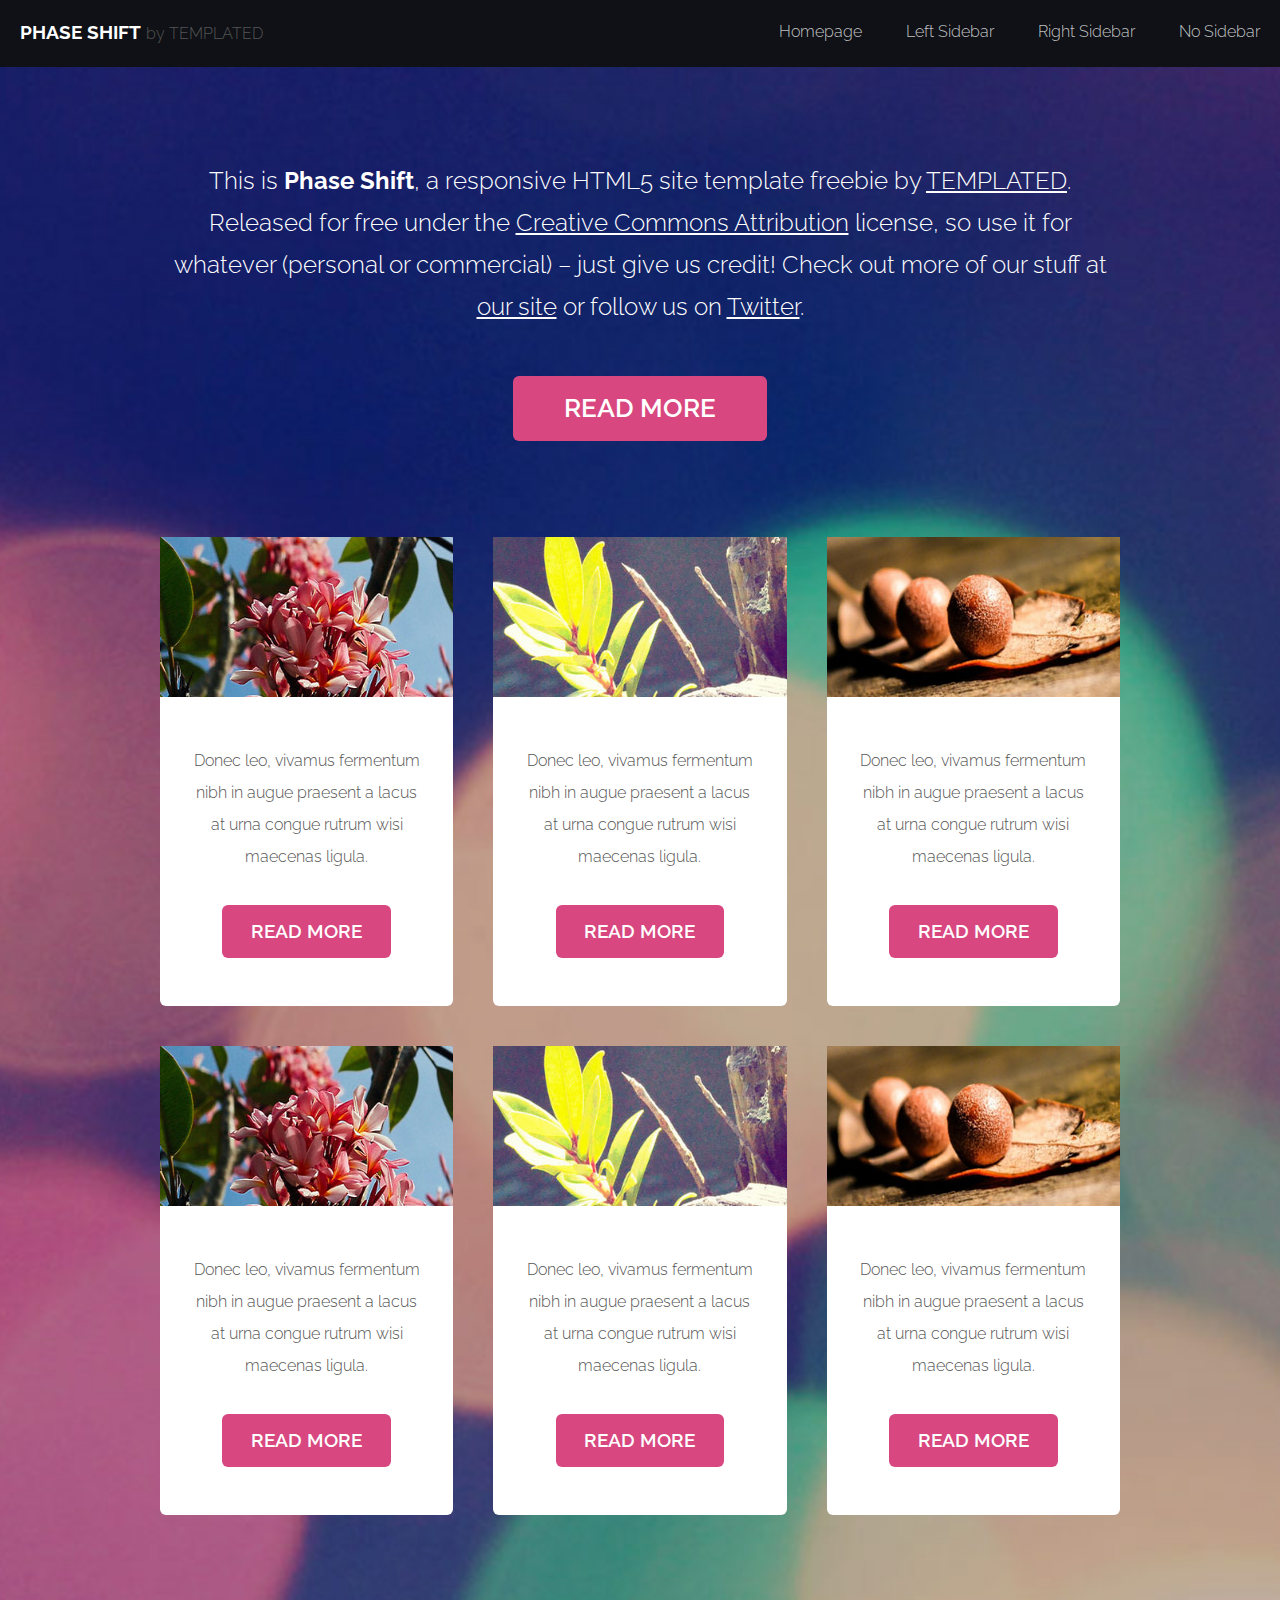
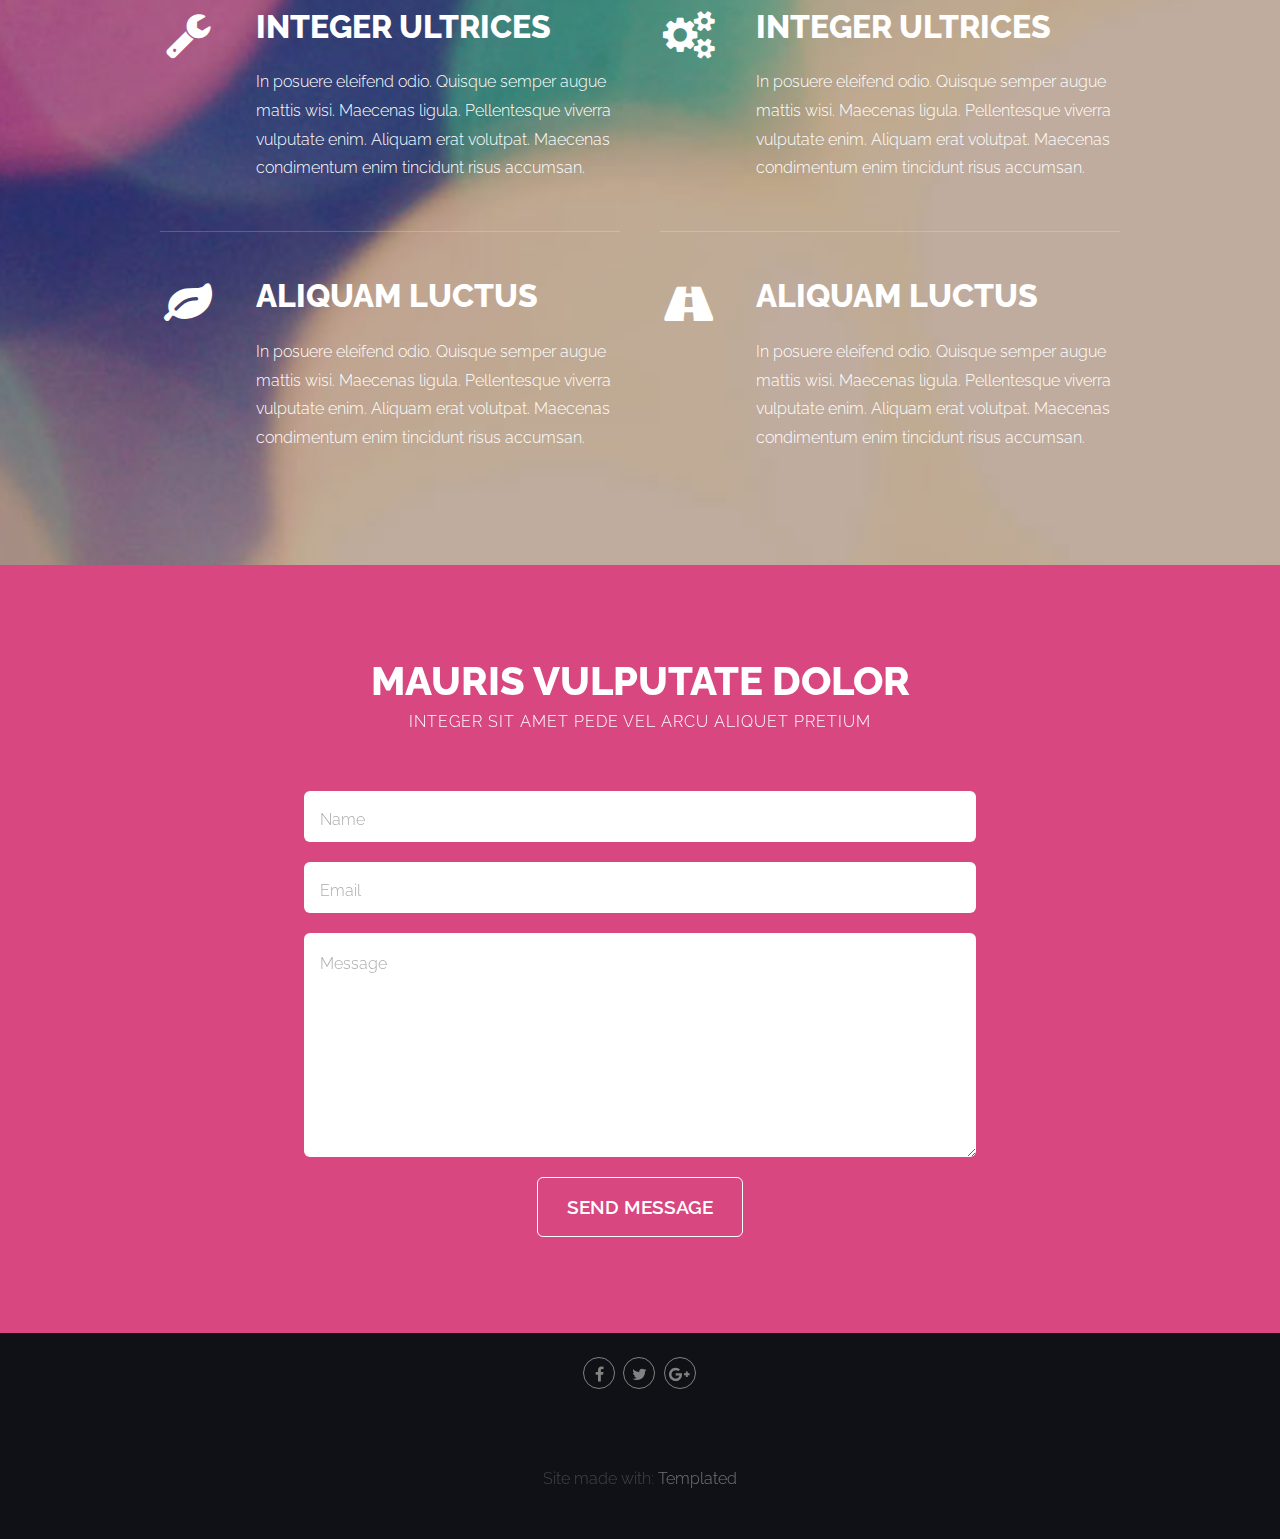
<file: phaseshift/index.html>
<!DOCTYPE HTML>
<!--
	Phase Shift by TEMPLATED
	templated.co @templatedco
	Released for free under the Creative Commons Attribution 3.0 license (templated.co/license)
--><html><head><title>Phase Shift by TEMPLATED</title><meta http-equiv="content-type" content="text/html; charset=utf-8"><meta name="description" content=""><meta name="keywords" content=""><meta name="robots" content="index, follow, max-image-preview:large, max-snippet:-1, max-video-preview:-1"><!--[if lte IE 8]><script src="css/ie/html5shiv.js"></script><![endif]--><script src="js/jquery.min.js"></script><script src="js/jquery.dropotron.min.js"></script><script src="js/skel.min.js"></script><script src="js/skel-layers.min.js"></script><script src="js/init.js"></script><noscript>
			<link rel="stylesheet" href="css/skel.css"><link rel="stylesheet" href="css/style.css"><link rel="stylesheet" href="css/style-wide.css"></noscript><!--[if lte IE 8]><link rel="stylesheet" href="css/ie/v8.css" /><![endif]--></head><body>

		<!-- Wrapper -->
			<div class="wrapper style1">

				<!-- Header -->
					<div id="header" class="skel-panels-fixed">
						<div id="logo">
							<h1><a href="index.html">Phase Shift</a></h1>
							<span class="tag">by TEMPLATED</span>
						</div>
						<nav id="nav"><ul><li class="active"><a href="index.html">Homepage</a></li>
								<li><a href="left-sidebar.html">Left Sidebar</a></li>
								<li><a href="right-sidebar.html">Right Sidebar</a></li>
								<li><a href="no-sidebar.html">No Sidebar</a></li>
							</ul></nav></div>

				<!-- Banner -->
					<div id="banner" class="container">
						<section><p>This is <strong>Phase Shift</strong>, a responsive HTML5 site template freebie by <a href="http://templated.co">TEMPLATED</a>. Released for free under the <a href="http://templated.co/license">Creative Commons Attribution</a> license, so use it for whatever (personal or commercial) – just give us credit! Check out more of our stuff at <a href="http://templated.co">our site</a> or follow us on <a href="http://twitter.com/templatedco">Twitter</a>.</p>
							<a href="#" class="button medium">Read More</a>
						</section></div>

				<!-- Extra -->
					<div id="extra">
						<div class="container">
							<div class="row no-collapse-1">
								<section class="4u"><a href="#" class="image featured"><img src="images/pic01.jpg" alt="" width="368" height="160"></a>
									<div class="box">
										<p>Donec leo, vivamus fermentum nibh in augue praesent a lacus at urna congue rutrum  wisi maecenas ligula.</p>
										<a href="#" class="button">Read More</a> </div>
								</section><section class="4u"><a href="#" class="image featured"><img src="images/pic02.jpg" alt="" width="368" height="160"></a>
									<div class="box">
										<p>Donec leo, vivamus fermentum nibh in augue praesent a lacus at urna congue rutrum  wisi maecenas ligula.</p>
										<a href="#" class="button">Read More</a> </div>
								</section><section class="4u"><a href="#" class="image featured"><img src="images/pic03.jpg" alt="" width="368" height="160"></a>
									<div class="box">
										<p>Donec leo, vivamus fermentum nibh in augue praesent a lacus at urna congue rutrum  wisi maecenas ligula.</p>
										<a href="#" class="button">Read More</a> </div>
								</section></div>
							<div class="row no-collapse-1">
								<section class="4u"><a href="#" class="image featured"><img src="images/pic01.jpg" alt="" width="368" height="160"></a>
									<div class="box">
										<p>Donec leo, vivamus fermentum nibh in augue praesent a lacus at urna congue rutrum  wisi maecenas ligula.</p>
										<a href="#" class="button">Read More</a> </div>
								</section><section class="4u"><a href="#" class="image featured"><img src="images/pic02.jpg" alt="" width="368" height="160"></a>
									<div class="box">
										<p>Donec leo, vivamus fermentum nibh in augue praesent a lacus at urna congue rutrum  wisi maecenas ligula.</p>
										<a href="#" class="button">Read More</a> </div>
								</section><section class="4u"><a href="#" class="image featured"><img src="images/pic03.jpg" alt="" width="368" height="160"></a>
									<div class="box">
										<p>Donec leo, vivamus fermentum nibh in augue praesent a lacus at urna congue rutrum  wisi maecenas ligula.</p>
										<a href="#" class="button">Read More</a> </div>
								</section></div>
						</div>
					</div>

				<!-- Main -->
					<div id="main">
						<div class="container">
							<div class="row"> 
								
								<!-- Content -->
								<div class="6u">
									<section><ul class="style"><li class="fa fa-wrench">
												<h3>Integer ultrices</h3>
												<span>In posuere eleifend odio. Quisque semper augue mattis wisi. Maecenas ligula. Pellentesque viverra vulputate enim. Aliquam erat volutpat. Maecenas condimentum enim tincidunt risus accumsan.</span> </li>
											<li class="fa fa-leaf">
												<h3>Aliquam luctus</h3>
												<span>In posuere eleifend odio. Quisque semper augue mattis wisi. Maecenas ligula. Pellentesque viverra vulputate enim. Aliquam erat volutpat. Maecenas condimentum enim tincidunt risus accumsan.</span> </li>
										</ul></section></div>
								<div class="6u">
									<section><ul class="style"><li class="fa fa-cogs">
												<h3>Integer ultrices</h3>
												<span>In posuere eleifend odio. Quisque semper augue mattis wisi. Maecenas ligula. Pellentesque viverra vulputate enim. Aliquam erat volutpat. Maecenas condimentum enim tincidunt risus accumsan.</span> </li>
											<li class="fa fa-road">
												<h3>Aliquam luctus</h3>
												<span>In posuere eleifend odio. Quisque semper augue mattis wisi. Maecenas ligula. Pellentesque viverra vulputate enim. Aliquam erat volutpat. Maecenas condimentum enim tincidunt risus accumsan.</span> </li>
										</ul></section></div>
							</div>
						</div>
					</div>

	</div>

	<!-- Footer -->
		<div id="footer" class="wrapper style2">
			<div class="container">
				<section><header class="major"><h2>Mauris vulputate dolor</h2>
						<span class="byline">Integer sit amet pede vel arcu aliquet pretium</span>
					</header><form method="post" action="#">
						<div class="row half">
							<div class="12u">
								<input class="text" type="text" name="name" id="name" placeholder="Name"></div>
						</div>
						<div class="row half">
							<div class="12u">
								<input class="text" type="text" name="email" id="email" placeholder="Email"></div>
						</div>
						<div class="row half">
							<div class="12u">
								<textarea name="message" id="message" placeholder="Message"></textarea></div>
						</div>
						<div class="row half">
							<div class="12u">
								<ul class="actions"><li>
										<input type="submit" value="Send Message" class="button alt"></li>
								</ul></div>
						</div>
					</form>
				</section></div>
		</div>

	<!-- Copyright -->
		<div id="copyright">
			<div class="container">
				<br><ul class="icons"><li><a href="#" class="fa fa-facebook"><span>Facebook</span></a></li>
						<li><a href="#" class="fa fa-twitter"><span>Twitter</span></a></li>
						<li><a href="#" class="fa fa-google-plus"><span>Google+</span></a></li>
					</ul></div>
		</div>
		<div class="copyright">
			Site made with: <a href="https://templated.co/">Templated</a>
		</div>

	</body></html>
</file>
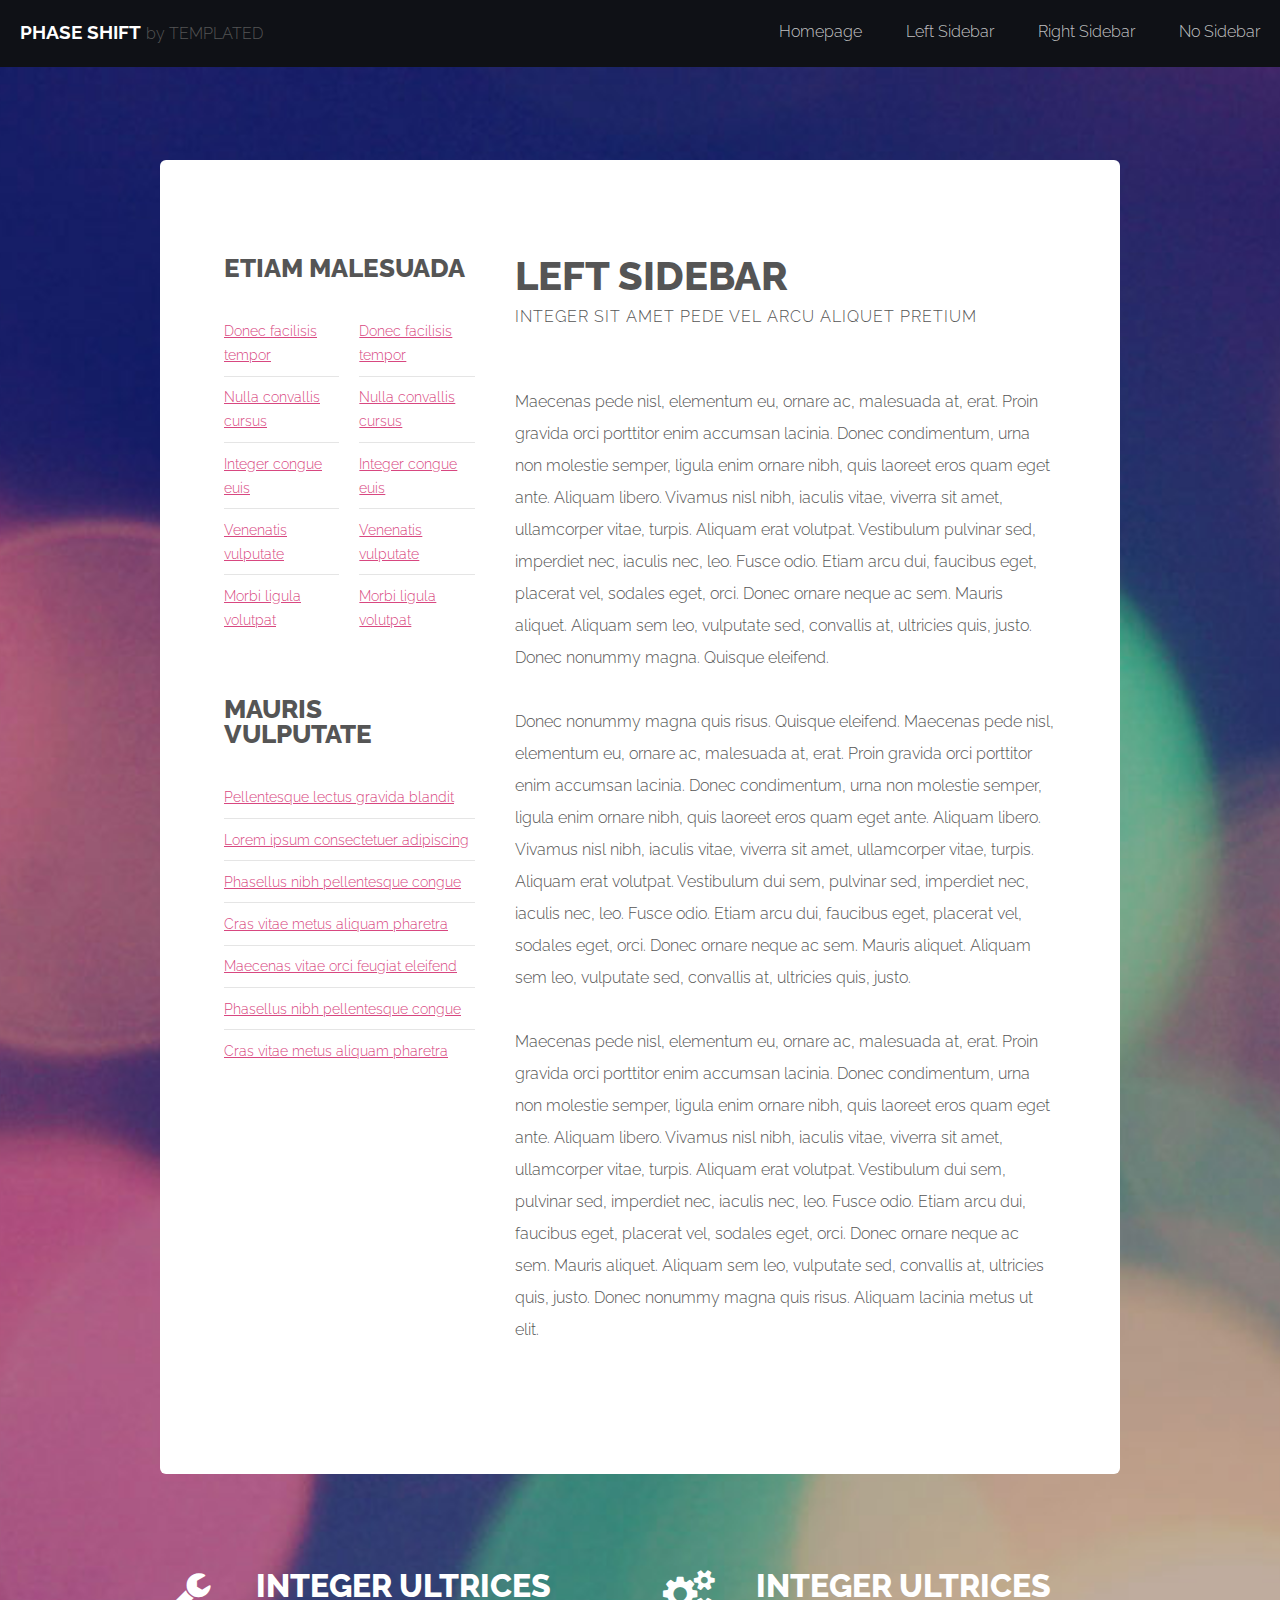
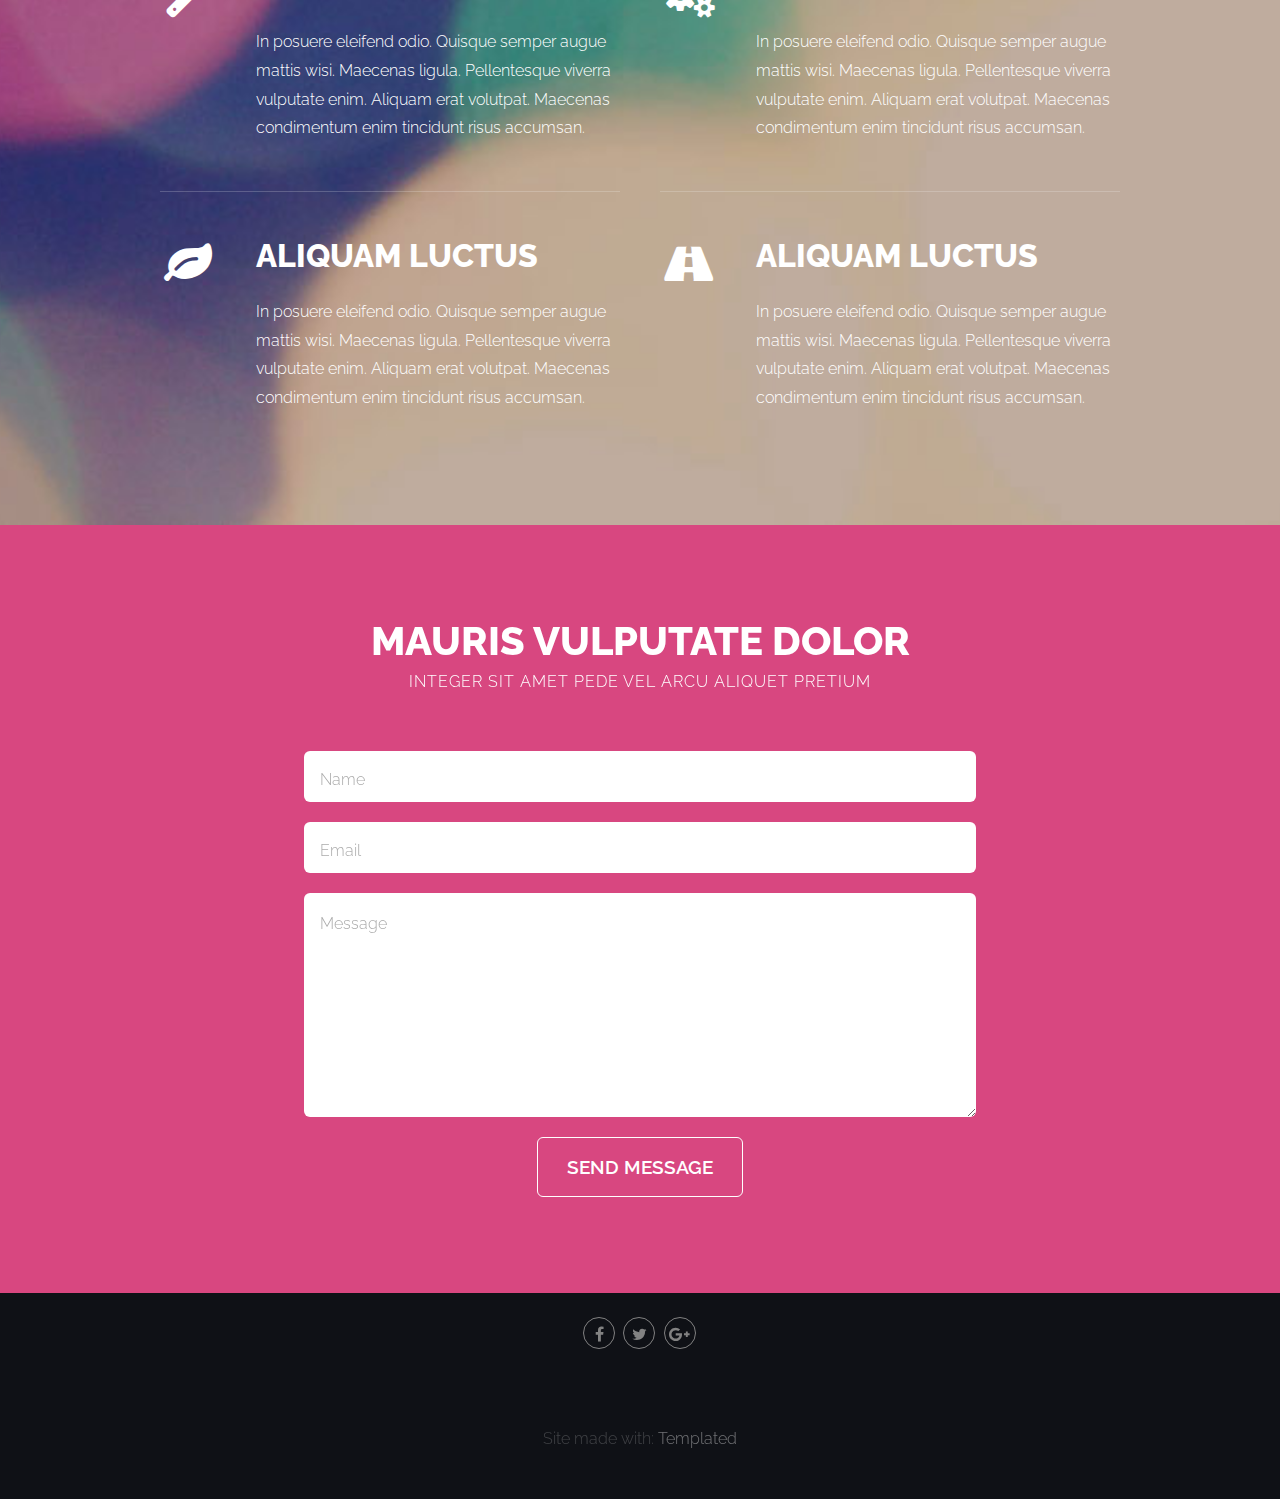
<file: phaseshift/left-sidebar.html>
<!DOCTYPE HTML>
<!--
	Phase Shift by TEMPLATED
	templated.co @templatedco
	Released for free under the Creative Commons Attribution 3.0 license (templated.co/license)
--><html><head><title>Left Sidebar - Phase Shift by TEMPLATED</title><meta http-equiv="content-type" content="text/html; charset=utf-8"><meta name="description" content=""><meta name="keywords" content=""><meta name="robots" content="index, follow, max-image-preview:large, max-snippet:-1, max-video-preview:-1"><!--[if lte IE 8]><script src="css/ie/html5shiv.js"></script><![endif]--><script src="js/jquery.min.js"></script><script src="js/jquery.dropotron.min.js"></script><script src="js/skel.min.js"></script><script src="js/skel-layers.min.js"></script><script src="js/init.js"></script><noscript>
			<link rel="stylesheet" href="css/skel.css"><link rel="stylesheet" href="css/style.css"><link rel="stylesheet" href="css/style-wide.css"></noscript><!--[if lte IE 8]><link rel="stylesheet" href="css/ie/v8.css" /><![endif]--></head><body>

		<!-- Wrapper -->
			<div class="wrapper style1">

				<!-- Header -->
					<div id="header" class="skel-panels-fixed">
						<div id="logo">
							<h1><a href="index.html">Phase Shift</a></h1>
							<span class="tag">by TEMPLATED</span>
						</div>
						<nav id="nav"><ul><li class="active"><a href="index.html">Homepage</a></li>
								<li><a href="left-sidebar.html">Left Sidebar</a></li>
								<li><a href="right-sidebar.html">Right Sidebar</a></li>
								<li><a href="no-sidebar.html">No Sidebar</a></li>
							</ul></nav></div>
				<!-- Header -->

				<!-- Page -->
					<div id="page" class="container">
						<div class="row">
		
							<!-- Sidebar -->
							<div id="sidebar" class="4u">
								<section><header class="major"><h2>Etiam malesuada</h2>
									</header><div class="row half">
										<section class="6u"><ul class="default"><li><a href="#">Donec facilisis tempor</a></li>
												<li><a href="#">Nulla convallis cursus</a></li>
												<li><a href="#">Integer congue euis</a></li>
												<li><a href="#">Venenatis vulputate</a></li>
												<li><a href="#">Morbi ligula volutpat</a></li>
											</ul></section><section class="6u"><ul class="default small"><li><a href="#">Donec facilisis tempor</a></li>
												<li><a href="#">Nulla convallis cursus</a></li>
												<li><a href="#">Integer congue euis</a></li>
												<li><a href="#">Venenatis vulputate</a></li>
												<li><a href="#">Morbi ligula volutpat</a></li>
											</ul></section></div>
								</section><section><header class="major"><h2>Mauris vulputate</h2>
									</header><ul class="default"><li><a href="#">Pellentesque lectus gravida blandit</a></li>
										<li><a href="#">Lorem ipsum consectetuer adipiscing</a></li>
										<li><a href="#">Phasellus nibh pellentesque congue</a></li>
										<li><a href="#">Cras vitae metus aliquam pharetra</a></li>
										<li><a href="#">Maecenas vitae orci feugiat eleifend</a></li>
										<li><a href="#">Phasellus nibh pellentesque congue</a></li>
										<li><a href="#">Cras vitae metus aliquam pharetra</a></li>
									</ul></section></div>
							
							<!-- Content -->
							<div id="content" class="8u skel-cell-important">
								<section><header class="major"><h2>Left Sidebar</h2>
										<span class="byline">Integer sit amet pede vel arcu aliquet pretium</span>
									</header><p>Maecenas pede nisl, elementum eu, ornare ac, malesuada at, erat. Proin gravida orci porttitor enim accumsan lacinia. Donec condimentum, urna non molestie semper, ligula enim ornare nibh, quis laoreet eros quam eget ante. Aliquam libero. Vivamus nisl nibh, iaculis vitae, viverra sit amet, ullamcorper vitae, turpis. Aliquam erat volutpat. Vestibulum pulvinar sed, imperdiet nec, iaculis nec, leo. Fusce odio. Etiam arcu dui, faucibus eget, placerat vel, sodales eget, orci. Donec ornare neque ac sem. Mauris aliquet. Aliquam sem leo, vulputate sed, convallis at, ultricies quis, justo. Donec nonummy magna. Quisque eleifend.</p>
									<p>Donec nonummy magna quis risus. Quisque eleifend. Maecenas pede nisl, elementum eu, ornare ac, malesuada at, erat. Proin gravida orci porttitor enim accumsan lacinia. Donec condimentum, urna non molestie semper, ligula enim ornare nibh, quis laoreet eros quam eget ante. Aliquam libero. Vivamus nisl nibh, iaculis vitae, viverra sit amet, ullamcorper vitae, turpis. Aliquam erat volutpat. Vestibulum dui sem, pulvinar sed, imperdiet nec, iaculis nec, leo. Fusce odio. Etiam arcu dui, faucibus eget, placerat vel, sodales eget, orci. Donec ornare neque ac sem. Mauris aliquet. Aliquam sem leo, vulputate sed, convallis at, ultricies quis, justo.</p>
									<p>Maecenas pede nisl, elementum eu, ornare ac, malesuada at, erat. Proin gravida orci porttitor enim accumsan lacinia. Donec condimentum, urna non molestie semper, ligula enim ornare nibh, quis laoreet eros quam eget ante. Aliquam libero. Vivamus nisl nibh, iaculis vitae, viverra sit amet, ullamcorper vitae, turpis. Aliquam erat volutpat. Vestibulum dui sem, pulvinar sed, imperdiet nec, iaculis nec, leo. Fusce odio. Etiam arcu dui, faucibus eget, placerat vel, sodales eget, orci. Donec ornare neque ac sem. Mauris aliquet. Aliquam sem leo, vulputate sed, convallis at, ultricies quis, justo. Donec nonummy magna quis risus. Aliquam lacinia metus ut elit.</p>
								</section></div>
		
						</div>
					</div>
				<!-- /Page -->

				<!-- Main -->
					<div id="main">
						<div class="container">
							<div class="row"> 
								
								<!-- Content -->
								<div class="6u">
									<section><ul class="style"><li class="fa fa-wrench">
												<h3>Integer ultrices</h3>
												<span>In posuere eleifend odio. Quisque semper augue mattis wisi. Maecenas ligula. Pellentesque viverra vulputate enim. Aliquam erat volutpat. Maecenas condimentum enim tincidunt risus accumsan.</span> </li>
											<li class="fa fa-leaf">
												<h3>Aliquam luctus</h3>
												<span>In posuere eleifend odio. Quisque semper augue mattis wisi. Maecenas ligula. Pellentesque viverra vulputate enim. Aliquam erat volutpat. Maecenas condimentum enim tincidunt risus accumsan.</span> </li>
										</ul></section></div>
								<div class="6u">
									<section><ul class="style"><li class="fa fa-cogs">
												<h3>Integer ultrices</h3>
												<span>In posuere eleifend odio. Quisque semper augue mattis wisi. Maecenas ligula. Pellentesque viverra vulputate enim. Aliquam erat volutpat. Maecenas condimentum enim tincidunt risus accumsan.</span> </li>
											<li class="fa fa-road">
												<h3>Aliquam luctus</h3>
												<span>In posuere eleifend odio. Quisque semper augue mattis wisi. Maecenas ligula. Pellentesque viverra vulputate enim. Aliquam erat volutpat. Maecenas condimentum enim tincidunt risus accumsan.</span> </li>
										</ul></section></div>
							</div>
						</div>
					</div>
				<!-- /Main --> 

	</div>

	<!-- Footer -->
		<div id="footer" class="wrapper style2">
			<div class="container">
				<section><header class="major"><h2>Mauris vulputate dolor</h2>
						<span class="byline">Integer sit amet pede vel arcu aliquet pretium</span>
					</header><form method="post" action="#">
						<div class="row half">
							<div class="12u">
								<input class="text" type="text" name="name" id="name" placeholder="Name"></div>
						</div>
						<div class="row half">
							<div class="12u">
								<input class="text" type="text" name="email" id="email" placeholder="Email"></div>
						</div>
						<div class="row half">
							<div class="12u">
								<textarea name="message" id="message" placeholder="Message"></textarea></div>
						</div>
						<div class="row half">
							<div class="12u">
								<ul class="actions"><li>
										<input type="submit" value="Send Message" class="button alt"></li>
								</ul></div>
						</div>
					</form>
				</section></div>
		</div>
	<!-- /Footer -->

	<!-- Copyright -->
		<div id="copyright">
			<div class="container">
				<br><ul class="icons"><li><a href="#" class="fa fa-facebook"><span>Facebook</span></a></li>
					<li><a href="#" class="fa fa-twitter"><span>Twitter</span></a></li>
					<li><a href="#" class="fa fa-google-plus"><span>Google+</span></a></li>
				</ul></div>
		</div>
		<div class="copyright">
			Site made with: <a href="https://templated.co/">Templated</a>
		</div>

	</body></html>
</file>
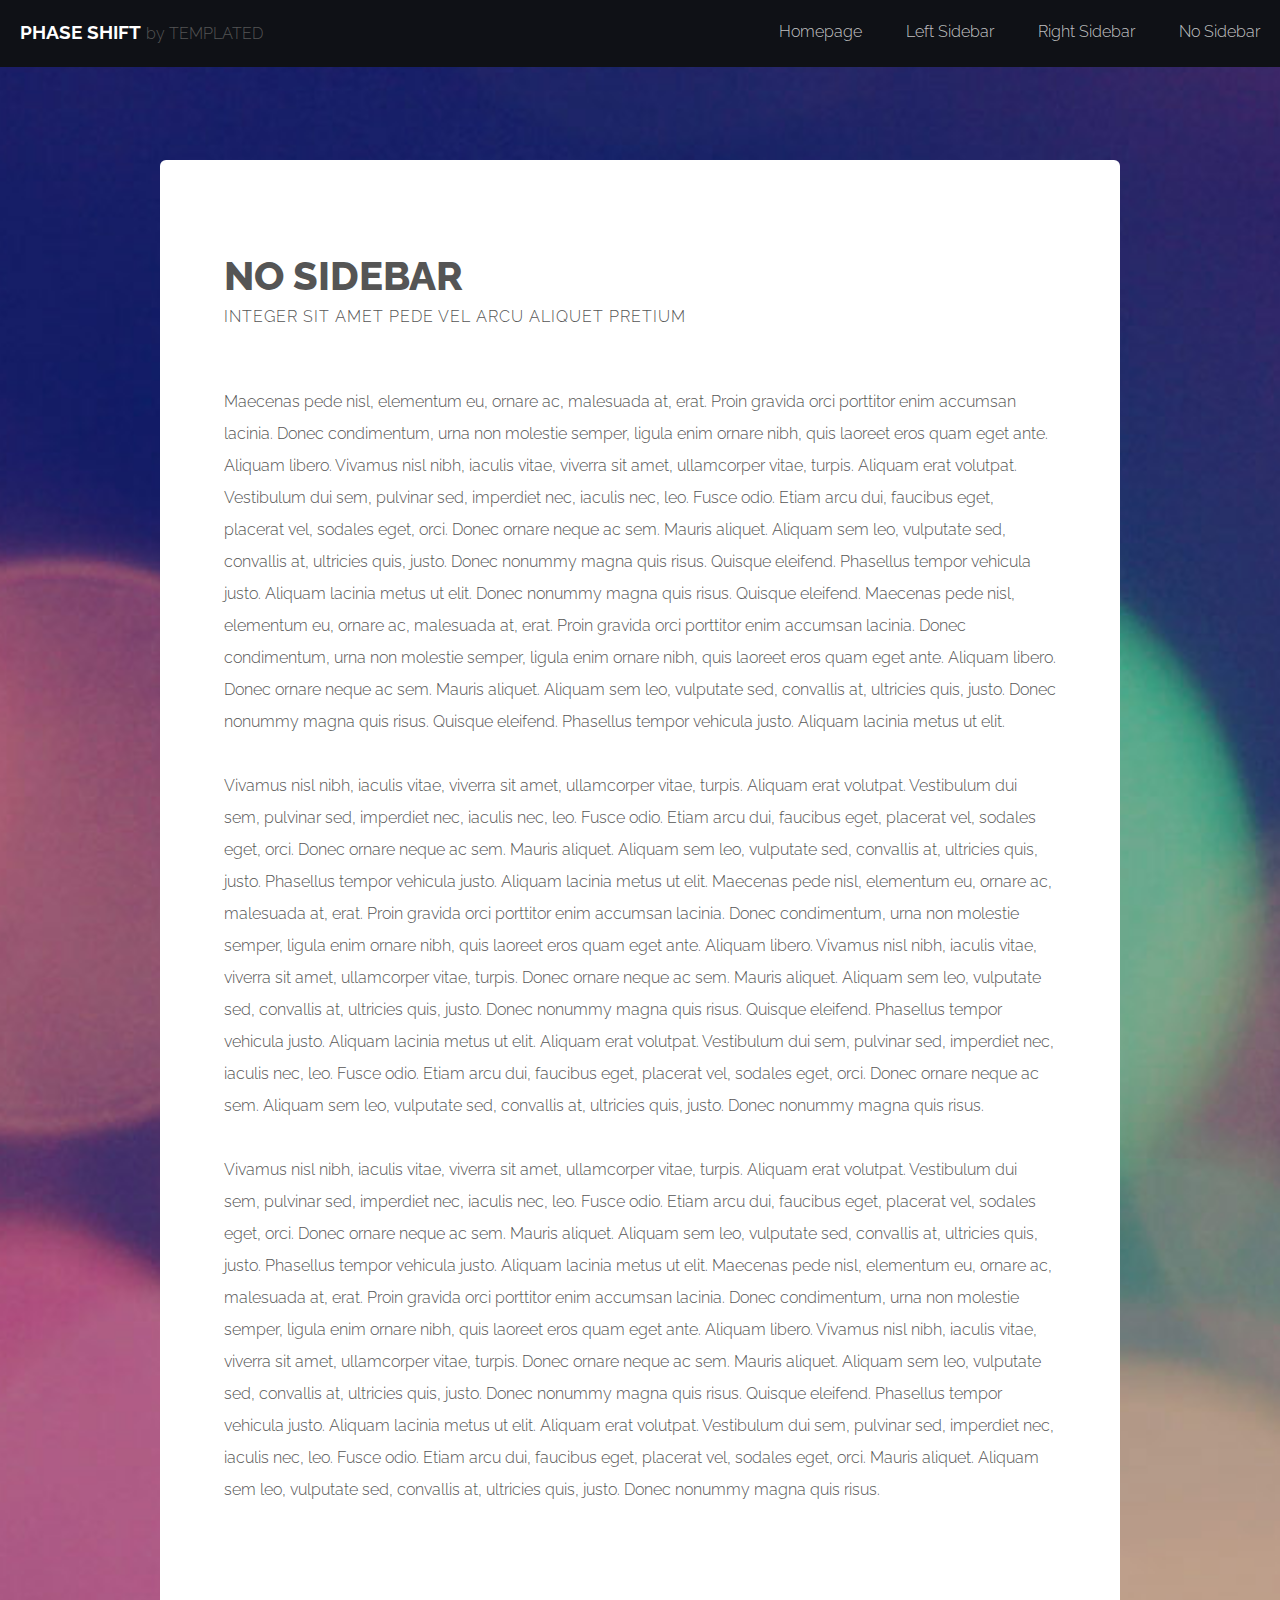
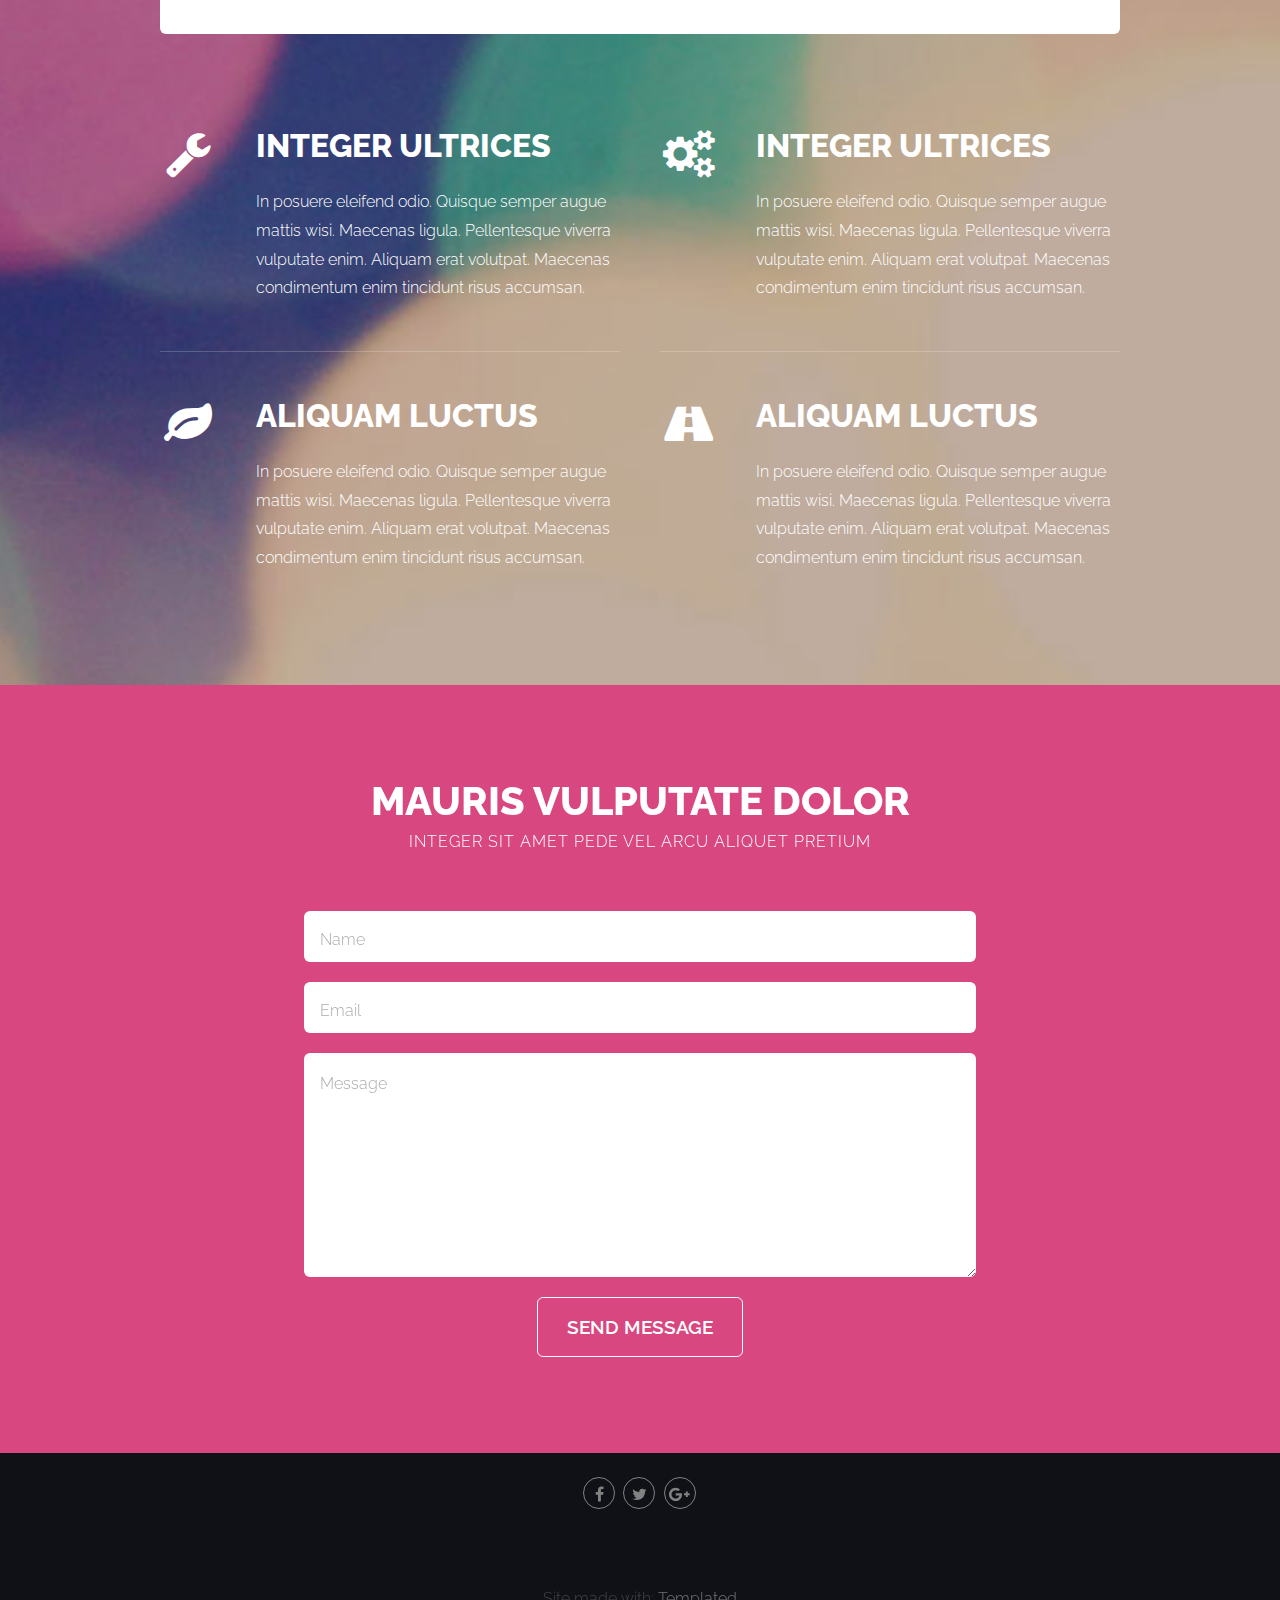
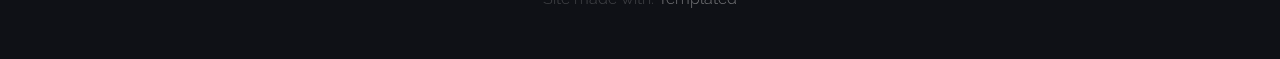
<file: phaseshift/no-sidebar.html>
<!DOCTYPE HTML>
<!--
	Phase Shift by TEMPLATED
	templated.co @templatedco
	Released for free under the Creative Commons Attribution 3.0 license (templated.co/license)
--><html><head><title>No Sidebar - Phase Shift by TEMPLATED</title><meta http-equiv="content-type" content="text/html; charset=utf-8"><meta name="description" content=""><meta name="keywords" content=""><meta name="robots" content="index, follow, max-image-preview:large, max-snippet:-1, max-video-preview:-1"><!--[if lte IE 8]><script src="css/ie/html5shiv.js"></script><![endif]--><script src="js/jquery.min.js"></script><script src="js/jquery.dropotron.min.js"></script><script src="js/skel.min.js"></script><script src="js/skel-layers.min.js"></script><script src="js/init.js"></script><noscript>
			<link rel="stylesheet" href="css/skel.css"><link rel="stylesheet" href="css/style.css"><link rel="stylesheet" href="css/style-wide.css"></noscript><!--[if lte IE 8]><link rel="stylesheet" href="css/ie/v8.css" /><![endif]--></head><body>

		<!-- Wrapper -->
			<div class="wrapper style1">

				<!-- Header -->
					<div id="header" class="skel-panels-fixed">
						<div id="logo">
							<h1><a href="index.html">Phase Shift</a></h1>
							<span class="tag">by TEMPLATED</span>
						</div>
						<nav id="nav"><ul><li class="active"><a href="index.html">Homepage</a></li>
								<li><a href="left-sidebar.html">Left Sidebar</a></li>
								<li><a href="right-sidebar.html">Right Sidebar</a></li>
								<li><a href="no-sidebar.html">No Sidebar</a></li>
							</ul></nav></div>
				<!-- Header -->

				<!-- Page -->
					<div id="page" class="container">
						<section><header class="major"><h2>No Sidebar</h2>
								<span class="byline">Integer sit amet pede vel arcu aliquet pretium</span>
							</header><p>Maecenas pede nisl, elementum eu, ornare ac, malesuada at, erat. Proin gravida orci porttitor enim accumsan lacinia. Donec condimentum, urna non molestie semper, ligula enim ornare nibh, quis laoreet eros quam eget ante. Aliquam libero. Vivamus nisl nibh, iaculis vitae, viverra sit amet, ullamcorper vitae, turpis. Aliquam erat volutpat. Vestibulum dui sem, pulvinar sed, imperdiet nec, iaculis nec, leo. Fusce odio. Etiam arcu dui, faucibus eget, placerat vel, sodales eget, orci. Donec ornare neque ac sem. Mauris aliquet. Aliquam sem leo, vulputate sed, convallis at, ultricies quis, justo. Donec nonummy magna quis risus. Quisque eleifend. Phasellus tempor vehicula justo. Aliquam lacinia metus ut elit. Donec nonummy magna quis risus. Quisque eleifend. Maecenas pede nisl, elementum eu, ornare ac, malesuada at, erat. Proin gravida orci porttitor enim accumsan lacinia. Donec condimentum, urna non molestie semper, ligula enim ornare nibh, quis laoreet eros quam eget ante. Aliquam libero. Donec ornare neque ac sem. Mauris aliquet. Aliquam sem leo, vulputate sed, convallis at, ultricies quis, justo. Donec nonummy magna quis risus. Quisque eleifend. Phasellus tempor vehicula justo. Aliquam lacinia metus ut elit.</p>
							<p>Vivamus nisl nibh, iaculis vitae, viverra sit amet, ullamcorper vitae, turpis. Aliquam erat volutpat. Vestibulum dui sem, pulvinar sed, imperdiet nec, iaculis nec, leo. Fusce odio. Etiam arcu dui, faucibus eget, placerat vel, sodales eget, orci. Donec ornare neque ac sem. Mauris aliquet. Aliquam sem leo, vulputate sed, convallis at, ultricies quis, justo. Phasellus tempor vehicula justo. Aliquam lacinia metus ut elit. Maecenas pede nisl, elementum eu, ornare ac, malesuada at, erat. Proin gravida orci porttitor enim accumsan lacinia. Donec condimentum, urna non molestie semper, ligula enim ornare nibh, quis laoreet eros quam eget ante. Aliquam libero. Vivamus nisl nibh, iaculis vitae, viverra sit amet, ullamcorper vitae, turpis. Donec ornare neque ac sem. Mauris aliquet. Aliquam sem leo, vulputate sed, convallis at, ultricies quis, justo. Donec nonummy magna quis risus. Quisque eleifend. Phasellus tempor vehicula justo. Aliquam lacinia metus ut elit. Aliquam erat volutpat. Vestibulum dui sem, pulvinar sed, imperdiet nec, iaculis nec, leo. Fusce odio. Etiam arcu dui, faucibus eget, placerat vel, sodales eget, orci. Donec ornare neque ac sem. Aliquam sem leo, vulputate sed, convallis at, ultricies quis, justo. Donec nonummy magna quis risus.</p>
							<p>Vivamus nisl nibh, iaculis vitae, viverra sit amet, ullamcorper vitae, turpis. Aliquam erat volutpat. Vestibulum dui sem, pulvinar sed, imperdiet nec, iaculis nec, leo. Fusce odio. Etiam arcu dui, faucibus eget, placerat vel, sodales eget, orci. Donec ornare neque ac sem. Mauris aliquet. Aliquam sem leo, vulputate sed, convallis at, ultricies quis, justo. Phasellus tempor vehicula justo. Aliquam lacinia metus ut elit. Maecenas pede nisl, elementum eu, ornare ac, malesuada at, erat. Proin gravida orci porttitor enim accumsan lacinia. Donec condimentum, urna non molestie semper, ligula enim ornare nibh, quis laoreet eros quam eget ante. Aliquam libero. Vivamus nisl nibh, iaculis vitae, viverra sit amet, ullamcorper vitae, turpis. Donec ornare neque ac sem. Mauris aliquet. Aliquam sem leo, vulputate sed, convallis at, ultricies quis, justo. Donec nonummy magna quis risus. Quisque eleifend. Phasellus tempor vehicula justo. Aliquam lacinia metus ut elit. Aliquam erat volutpat. Vestibulum dui sem, pulvinar sed, imperdiet nec, iaculis nec, leo. Fusce odio. Etiam arcu dui, faucibus eget, placerat vel, sodales eget, orci. Mauris aliquet. Aliquam sem leo, vulputate sed, convallis at, ultricies quis, justo. Donec nonummy magna quis risus.</p>
						</section></div>
				<!-- /Page -->

				<!-- Main -->
					<div id="main">
						<div class="container">
							<div class="row"> 
								
								<!-- Content -->
								<div class="6u">
									<section><ul class="style"><li class="fa fa-wrench">
												<h3>Integer ultrices</h3>
												<span>In posuere eleifend odio. Quisque semper augue mattis wisi. Maecenas ligula. Pellentesque viverra vulputate enim. Aliquam erat volutpat. Maecenas condimentum enim tincidunt risus accumsan.</span> </li>
											<li class="fa fa-leaf">
												<h3>Aliquam luctus</h3>
												<span>In posuere eleifend odio. Quisque semper augue mattis wisi. Maecenas ligula. Pellentesque viverra vulputate enim. Aliquam erat volutpat. Maecenas condimentum enim tincidunt risus accumsan.</span> </li>
										</ul></section></div>
								<div class="6u">
									<section><ul class="style"><li class="fa fa-cogs">
												<h3>Integer ultrices</h3>
												<span>In posuere eleifend odio. Quisque semper augue mattis wisi. Maecenas ligula. Pellentesque viverra vulputate enim. Aliquam erat volutpat. Maecenas condimentum enim tincidunt risus accumsan.</span> </li>
											<li class="fa fa-road">
												<h3>Aliquam luctus</h3>
												<span>In posuere eleifend odio. Quisque semper augue mattis wisi. Maecenas ligula. Pellentesque viverra vulputate enim. Aliquam erat volutpat. Maecenas condimentum enim tincidunt risus accumsan.</span> </li>
										</ul></section></div>
							</div>
						</div>
					</div>
				<!-- /Main --> 

	</div>

	<!-- Footer -->
		<div id="footer" class="wrapper style2">
			<div class="container">
				<section><header class="major"><h2>Mauris vulputate dolor</h2>
						<span class="byline">Integer sit amet pede vel arcu aliquet pretium</span>
					</header><form method="post" action="#">
						<div class="row half">
							<div class="12u">
								<input class="text" type="text" name="name" id="name" placeholder="Name"></div>
						</div>
						<div class="row half">
							<div class="12u">
								<input class="text" type="text" name="email" id="email" placeholder="Email"></div>
						</div>
						<div class="row half">
							<div class="12u">
								<textarea name="message" id="message" placeholder="Message"></textarea></div>
						</div>
						<div class="row half">
							<div class="12u">
								<ul class="actions"><li>
										<input type="submit" value="Send Message" class="button alt"></li>
								</ul></div>
						</div>
					</form>
				</section></div>
		</div>
	<!-- /Footer -->

	<!-- Copyright -->
		<div id="copyright">
			<div class="container">
				<br><ul class="icons"><li><a href="#" class="fa fa-facebook"><span>Facebook</span></a></li>
					<li><a href="#" class="fa fa-twitter"><span>Twitter</span></a></li>
					<li><a href="#" class="fa fa-google-plus"><span>Google+</span></a></li>
				</ul></div>
		</div>
		<div class="copyright">
			Site made with: <a href="https://templated.co/">Templated</a>
		</div>
	</body></html>
</file>
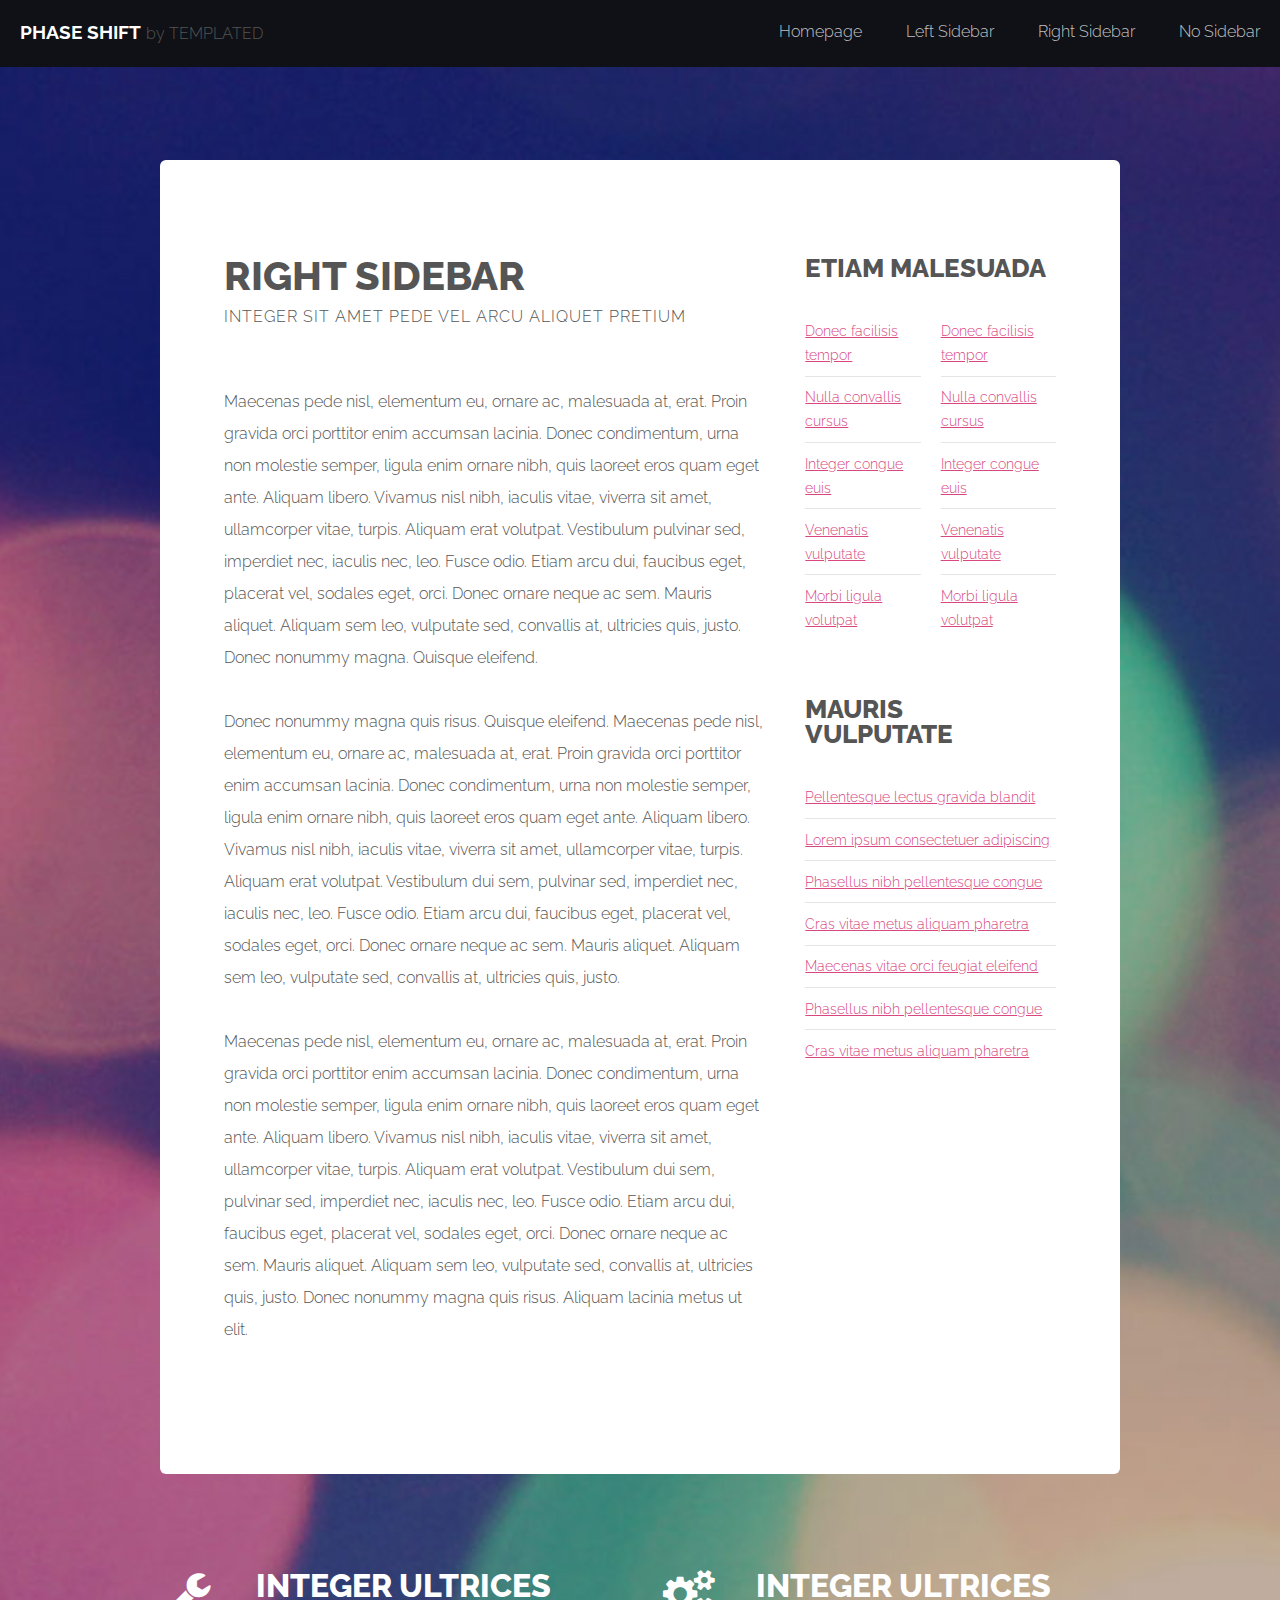
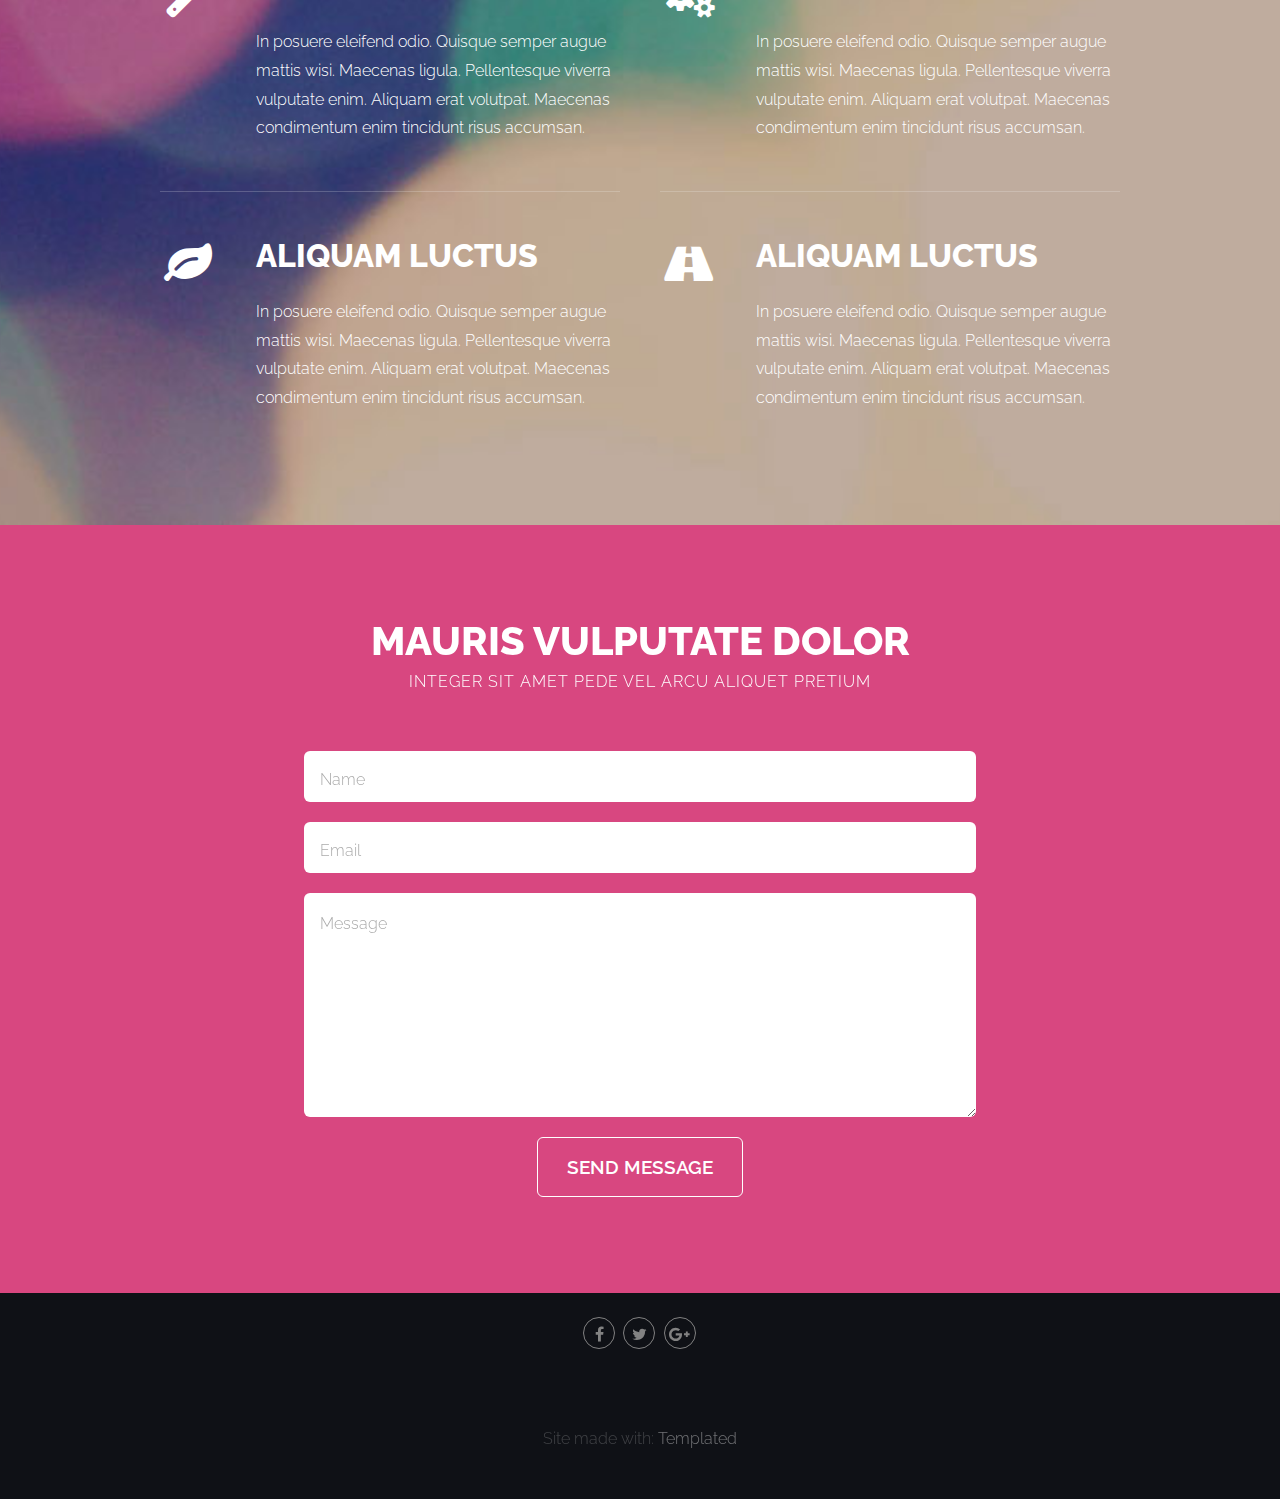
<file: phaseshift/right-sidebar.html>
<!DOCTYPE HTML>
<!--
	Phase Shift by TEMPLATED
	templated.co @templatedco
	Released for free under the Creative Commons Attribution 3.0 license (templated.co/license)
--><html><head><title>Right Sidebar - Phase Shift by TEMPLATED</title><meta http-equiv="content-type" content="text/html; charset=utf-8"><meta name="description" content=""><meta name="keywords" content=""><meta name="robots" content="index, follow, max-image-preview:large, max-snippet:-1, max-video-preview:-1"><!--[if lte IE 8]><script src="css/ie/html5shiv.js"></script><![endif]--><script src="js/jquery.min.js"></script><script src="js/jquery.dropotron.min.js"></script><script src="js/skel.min.js"></script><script src="js/skel-layers.min.js"></script><script src="js/init.js"></script><noscript>
			<link rel="stylesheet" href="css/skel.css"><link rel="stylesheet" href="css/style.css"><link rel="stylesheet" href="css/style-wide.css"></noscript><!--[if lte IE 8]><link rel="stylesheet" href="css/ie/v8.css" /><![endif]--></head><body>

		<!-- Wrapper -->
			<div class="wrapper style1">

				<!-- Header -->
					<div id="header" class="skel-panels-fixed">
						<div id="logo">
							<h1><a href="index.html">Phase Shift</a></h1>
							<span class="tag">by TEMPLATED</span>
						</div>
						<nav id="nav"><ul><li class="active"><a href="index.html">Homepage</a></li>
								<li><a href="left-sidebar.html">Left Sidebar</a></li>
								<li><a href="right-sidebar.html">Right Sidebar</a></li>
								<li><a href="no-sidebar.html">No Sidebar</a></li>
							</ul></nav></div>
				<!-- Header -->

				<!-- Page -->
					<div id="page" class="container">
						<div class="row">
						
							<!-- Content -->
							<div id="content" class="8u skel-cell-important">
								<section><header class="major"><h2>Right Sidebar</h2>
										<span class="byline">Integer sit amet pede vel arcu aliquet pretium</span>
									</header><p>Maecenas pede nisl, elementum eu, ornare ac, malesuada at, erat. Proin gravida orci porttitor enim accumsan lacinia. Donec condimentum, urna non molestie semper, ligula enim ornare nibh, quis laoreet eros quam eget ante. Aliquam libero. Vivamus nisl nibh, iaculis vitae, viverra sit amet, ullamcorper vitae, turpis. Aliquam erat volutpat. Vestibulum pulvinar sed, imperdiet nec, iaculis nec, leo. Fusce odio. Etiam arcu dui, faucibus eget, placerat vel, sodales eget, orci. Donec ornare neque ac sem. Mauris aliquet. Aliquam sem leo, vulputate sed, convallis at, ultricies quis, justo. Donec nonummy magna. Quisque eleifend.</p>
									<p>Donec nonummy magna quis risus. Quisque eleifend. Maecenas pede nisl, elementum eu, ornare ac, malesuada at, erat. Proin gravida orci porttitor enim accumsan lacinia. Donec condimentum, urna non molestie semper, ligula enim ornare nibh, quis laoreet eros quam eget ante. Aliquam libero. Vivamus nisl nibh, iaculis vitae, viverra sit amet, ullamcorper vitae, turpis. Aliquam erat volutpat. Vestibulum dui sem, pulvinar sed, imperdiet nec, iaculis nec, leo. Fusce odio. Etiam arcu dui, faucibus eget, placerat vel, sodales eget, orci. Donec ornare neque ac sem. Mauris aliquet. Aliquam sem leo, vulputate sed, convallis at, ultricies quis, justo.</p>
									<p>Maecenas pede nisl, elementum eu, ornare ac, malesuada at, erat. Proin gravida orci porttitor enim accumsan lacinia. Donec condimentum, urna non molestie semper, ligula enim ornare nibh, quis laoreet eros quam eget ante. Aliquam libero. Vivamus nisl nibh, iaculis vitae, viverra sit amet, ullamcorper vitae, turpis. Aliquam erat volutpat. Vestibulum dui sem, pulvinar sed, imperdiet nec, iaculis nec, leo. Fusce odio. Etiam arcu dui, faucibus eget, placerat vel, sodales eget, orci. Donec ornare neque ac sem. Mauris aliquet. Aliquam sem leo, vulputate sed, convallis at, ultricies quis, justo. Donec nonummy magna quis risus. Aliquam lacinia metus ut elit.</p>
								</section></div>
		
							<!-- Sidebar -->
							<div id="sidebar" class="4u">
								<section><header class="major"><h2>Etiam malesuada</h2>
									</header><div class="row half">
										<section class="6u"><ul class="default"><li><a href="#">Donec facilisis tempor</a></li>
												<li><a href="#">Nulla convallis cursus</a></li>
												<li><a href="#">Integer congue euis</a></li>
												<li><a href="#">Venenatis vulputate</a></li>
												<li><a href="#">Morbi ligula volutpat</a></li>
											</ul></section><section class="6u"><ul class="default small"><li><a href="#">Donec facilisis tempor</a></li>
												<li><a href="#">Nulla convallis cursus</a></li>
												<li><a href="#">Integer congue euis</a></li>
												<li><a href="#">Venenatis vulputate</a></li>
												<li><a href="#">Morbi ligula volutpat</a></li>
											</ul></section></div>
								</section><section><header class="major"><h2>Mauris vulputate</h2>
									</header><ul class="default"><li><a href="#">Pellentesque lectus gravida blandit</a></li>
										<li><a href="#">Lorem ipsum consectetuer adipiscing</a></li>
										<li><a href="#">Phasellus nibh pellentesque congue</a></li>
										<li><a href="#">Cras vitae metus aliquam pharetra</a></li>
										<li><a href="#">Maecenas vitae orci feugiat eleifend</a></li>
										<li><a href="#">Phasellus nibh pellentesque congue</a></li>
										<li><a href="#">Cras vitae metus aliquam pharetra</a></li>
									</ul></section></div>
							
						</div>
					</div>
				<!-- /Page -->

				<!-- Main -->
					<div id="main">
						<div class="container">
							<div class="row"> 
								
								<!-- Content -->
								<div class="6u">
									<section><ul class="style"><li class="fa fa-wrench">
												<h3>Integer ultrices</h3>
												<span>In posuere eleifend odio. Quisque semper augue mattis wisi. Maecenas ligula. Pellentesque viverra vulputate enim. Aliquam erat volutpat. Maecenas condimentum enim tincidunt risus accumsan.</span> </li>
											<li class="fa fa-leaf">
												<h3>Aliquam luctus</h3>
												<span>In posuere eleifend odio. Quisque semper augue mattis wisi. Maecenas ligula. Pellentesque viverra vulputate enim. Aliquam erat volutpat. Maecenas condimentum enim tincidunt risus accumsan.</span> </li>
										</ul></section></div>
								<div class="6u">
									<section><ul class="style"><li class="fa fa-cogs">
												<h3>Integer ultrices</h3>
												<span>In posuere eleifend odio. Quisque semper augue mattis wisi. Maecenas ligula. Pellentesque viverra vulputate enim. Aliquam erat volutpat. Maecenas condimentum enim tincidunt risus accumsan.</span> </li>
											<li class="fa fa-road">
												<h3>Aliquam luctus</h3>
												<span>In posuere eleifend odio. Quisque semper augue mattis wisi. Maecenas ligula. Pellentesque viverra vulputate enim. Aliquam erat volutpat. Maecenas condimentum enim tincidunt risus accumsan.</span> </li>
										</ul></section></div>
							</div>
						</div>
					</div>
				<!-- /Main --> 

	</div>

	<!-- Footer -->
		<div id="footer" class="wrapper style2">
			<div class="container">
				<section><header class="major"><h2>Mauris vulputate dolor</h2>
						<span class="byline">Integer sit amet pede vel arcu aliquet pretium</span>
					</header><form method="post" action="#">
						<div class="row half">
							<div class="12u">
								<input class="text" type="text" name="name" id="name" placeholder="Name"></div>
						</div>
						<div class="row half">
							<div class="12u">
								<input class="text" type="text" name="email" id="email" placeholder="Email"></div>
						</div>
						<div class="row half">
							<div class="12u">
								<textarea name="message" id="message" placeholder="Message"></textarea></div>
						</div>
						<div class="row half">
							<div class="12u">
								<ul class="actions"><li>
										<input type="submit" value="Send Message" class="button alt"></li>
								</ul></div>
						</div>
					</form>
				</section></div>
		</div>
	<!-- /Footer -->

	<!-- Copyright -->
		<div id="copyright">
			<div class="container">
				<br><ul class="icons"><li><a href="#" class="fa fa-facebook"><span>Facebook</span></a></li>
					<li><a href="#" class="fa fa-twitter"><span>Twitter</span></a></li>
					<li><a href="#" class="fa fa-google-plus"><span>Google+</span></a></li>
				</ul></div>
		</div>
		<div class="copyright">
			Site made with: <a href="https://templated.co/">Templated</a>
		</div>
	</body></html>
</file>
<file: phaseshift/css/style-wide.css>
/*
	Phase Shift by TEMPLATED
	templated.co @templatedco
	Released for free under the Creative Commons Attribution 3.0 license (templated.co/license)
*/

/* Basic */

	body, input, select, textarea {
		font-size: 12pt;
		line-height: 1.5em;
	}
</file>
<file: phaseshift/css/ie/v8.css>
/*
	Phase Shift by TEMPLATED
	templated.co @templatedco
	Released for free under the Creative Commons Attribution 3.0 license (templated.co/license)
*/

/* Wrapper */

	.wrapper.style1 {
		-ms-behavior: url("css/ie/backgroundsize.min.htc");
	}
</file>
<file: phaseshift/css/skel.css>
/* Resets (http://meyerweb.com/eric/tools/css/reset/ | v2.0 | 20110126 | License: none (public domain)) */

	html,body,div,span,applet,object,iframe,h1,h2,h3,h4,h5,h6,p,blockquote,pre,a,abbr,acronym,address,big,cite,code,del,dfn,em,img,ins,kbd,q,s,samp,small,strike,strong,sub,sup,tt,var,b,u,i,center,dl,dt,dd,ol,ul,li,fieldset,form,label,legend,table,caption,tbody,tfoot,thead,tr,th,td,article,aside,canvas,details,embed,figure,figcaption,footer,header,hgroup,menu,nav,output,ruby,section,summary,time,mark,audio,video{margin:0;padding:0;border:0;font-size:100%;font:inherit;vertical-align:baseline;}article,aside,details,figcaption,figure,footer,header,hgroup,menu,nav,section{display:block;}body{line-height:1;}ol,ul{list-style:none;}blockquote,q{quotes:none;}blockquote:before,blockquote:after,q:before,q:after{content:'';content:none;}table{border-collapse:collapse;border-spacing:0;}body{-webkit-text-size-adjust:none}

/* Box Model */

	*, *:before, *:after {
		-moz-box-sizing: border-box;
		-webkit-box-sizing: border-box;
		box-sizing: border-box;
	}

/* Container */

	body {
		/* min-width: (containers) */
		min-width: 1200px;
	}

	.container {
		margin-left: auto;
		margin-right: auto;
		
		/* width: (containers) */
		width: 1200px;
	}

	/* Modifiers */
	
		.container.small {
			/* width: (containers) * 0.75; */
			width: 900px;
		}

		.container.big {
			width: 100%;

			/* max-width: (containers) * 1.25; */
			max-width: 1500px;

			/* min-width: (containers); */
			min-width: 1200px;
		}

/* Grid */

	.\31 2u { width: 100% }
	.\31 1u { width: 91.6666666667% }
	.\31 0u { width: 83.3333333333% }
	.\39 u { width: 75% }
	.\38 u { width: 66.6666666667% }
	.\37 u { width: 58.3333333333% }
	.\36 u { width: 50% }
	.\35 u { width: 41.6666666667% }
	.\34 u { width: 33.3333333333% }
	.\33 u { width: 25% }
	.\32 u { width: 16.6666666667% }
	.\31 u { width: 8.3333333333% }
	.\-11u { margin-left: 91.6666666667% }
	.\-10u { margin-left: 83.3333333333% }
	.\-9u { margin-left: 75% }
	.\-8u { margin-left: 66.6666666667% }
	.\-7u { margin-left: 58.3333333333% }
	.\-6u { margin-left: 50% }
	.\-5u { margin-left: 41.6666666667% }
	.\-4u { margin-left: 33.3333333333% }
	.\-3u { margin-left: 25% }
	.\-2u { margin-left: 16.6666666667% }
	.\-1u { margin-left: 8.3333333333% }

	/* Rows */

		.row > * {
			float: left;
		}

		.row:after {
			content: '';
			display: block;
			clear: both;
			height: 0;
		}

		.row:first-child > * {
			padding-top: 0 !important;
		}

		/* Normal */

			.row > * {
				/* padding-left: (gutters) */
				padding-left: 40px;
			}

			.row + .row > * {
				/* padding: (gutters) 0 0 (gutters) */
				padding: 40px 0 0 40px;
			}

			.row {
				/* margin-left: -(gutters) */
				margin-left: -40px;
			}

		/* Flush */

			.row.flush > * {
				padding-left: 0;
			}

			.row + .row.flush > * {
				padding: 0;
			}

			.row.flush {
				margin-left: 0;
			}

		/* Quarter */

			.row.quarter > * {
				/* padding-left: (gutters * 0.25) */
				padding-left: 10px;
			}

			.row + .row.quarter > * {
				/* padding: (gutters * 0.25) 0 0 (gutters * 0.25) */
				padding: 10px 0 0 10px;
			}

			.row.quarter {
				/* margin-left: -(gutters * 0.25) */
				margin-left: -10px;
			}

		/* Half */

			.row.half > * {
				/* padding-left: (gutters * 0.5) */
				padding-left: 20px;
			}

			.row + .row.half > * {
				/* padding: (gutters * 0.5) 0 0 (gutters * 0.5) */
				padding: 20px 0 0 20px;
			}

			.row.half {
				/* margin-left: -(gutters * 0.5) */
				margin-left: -20px;
			}

		/* One and (a) Half */

			.row.oneandhalf > * {
				/* padding-left: (gutters * 1.5) */
				padding-left: 60px;
			}

			.row + .row.oneandhalf > * {
				/* padding: (gutters * 1.5) 0 0 (gutters * 1.5) */
				padding: 60px 0 0 60px;
			}

			.row.oneandhalf {
				/* margin-left: -(gutters * 1.5) */
				margin-left: -60px;
			}

		/* Double */

			.row.double > * {
				/* padding-left: (gutters * 2) */
				padding-left: 80px;
			}

			.row + .row.double > * {
				/* padding: (gutters * 2) 0 0 (gutters * 2) */
				padding: 80px 0 0 80px;
			}

			.row.double {
				/* margin-left: -(gutters * 2) */
				margin-left: -80px;
			}
</file>
<file: phaseshift/css/style.css>
@import url("font-awesome.min.css");
@import url("//fonts.googleapis.com/css?family=Raleway:100,200,300,500,600,700,800,900");

/*
	Phase Shift by TEMPLATED
	templated.co @templatedco
	Released for free under the Creative Commons Attribution 3.0 license (templated.co/license)
*/

/* Basic */

	body {
		background: #0f1116;
	}
.image.fit img {
	width: 100%;
	height: auto;
}
	body, span, input, select, textarea {
		color: #555555;
		font-family: 'Raleway', sans-serif;
		font-size: 12pt;
		font-weight: 300;
		line-height: 1.65em;
	}

	a {
		color: #d84780;
		text-decoration: underline;
	}

	strong, b {
		font-weight: 700;
	}

	em, i {
		font-style: italic;
	}

	p, ul, ol, dl, table, blockquote {
		margin: 0 0 2em 0;
	}

	p {
		line-height: 2em;
	}

	h1, h2, h3, h4, h5, h6 {
		margin: 0;
		padding: 0;
		color: inherit;
		font-family: 'Raleway', sans-serif;
		font-weight: 700;
	}

		h1 a, h2 a, h3 a, h4 a, h5 a, h6 a {
			color: inherit;
			text-decoration: none;
		}

	h2 {
		font-size: 1.5em;
	}

	h3 {
		font-size: 1.25em;
	}

	sub {
		font-size: 0.8em;
		position: relative;
		top: 0.5em;
	}

	sup {
		font-size: 0.8em;
		position: relative;
		top: -0.5em;
	}

	hr {
		border-top: solid 1px #888888;
		border: 0;
		margin-bottom: 1.5em;
	}

	blockquote {
		border-left: solid 0.5em #888888;
		font-style: italic;
		padding: 1em 0 1em 2em;
	}

	section.special, article.special {
		text-align: center;
	}

	header.major {
		padding-bottom: 3em;
		text-transform: uppercase;
	}

		header.major h2 {
			margin: 0;
			padding: 0;
			line-height: 1em;
			font-weight: 800;
			font-size: 2.8em;
		}

		header.major .byline {
			display: block;
			margin: 0.50em 0 0 0;
			padding: 0 0 0.5em 0;
			letter-spacing: 1px;
			font-size: 1.3em;
			font-weight: 300;
		}

	footer > :last-child {
		margin-bottom: 0;
	}

	footer.major {
		padding-top: 3em;
	}

/* Form */

	form {
		width: 70%;
		margin: 0em auto;
	}

	input[type="text"],
	input[type="password"],
	input[type="email"],
	textarea {
		-moz-appearance: none;
		-webkit-appearance: none;
		-o-appearance: none;
		-ms-appearance: none;
		appearance: none;
		background: white;
		color: #555555;
		border: none;
		display: block;
		outline: 0;
		padding: 1em 1em;
		text-decoration: none;
		width: 100%;
		border-radius: 6px;
	}

		input[type="text"]:focus,
		input[type="password"]:focus,
		input[type="email"]:focus,
		textarea:focus {
			border-color: #d84780;
		}

	textarea {
		min-height: 14em;
	}

	input[type="text"],
	input[type="password"],
	input[type="email"] {
		line-height: 1em;
	}

	::-webkit-input-placeholder {
		color: inherit;
		opacity: 0.5;
		position: relative;
		top: 3px;
	}

	:-moz-placeholder {
		color: inherit;
		opacity: 0.5;
	}

	::-moz-placeholder {
		color: inherit;
		opacity: 0.5;
	}

	:-ms-input-placeholder {
		color: inherit;
		opacity: 0.5;
	}

	.formerize-placeholder {
		color: rgba(85, 85, 85, 0.5) !important;
	}

/* Image */

	.image {
		border: 0;
		position: relative;
	}

		.image.fit {
			display: block;
		}

			.image.fit img {
				display: block;
				width: 100%;
			}

		.image.feature {
			display: block;
			margin: 0 0 2em 0;
		}

			.image.feature img {
				display: block;
				width: 100%;
			}

		.image.featured {
			position: static;
			display: block;
			margin: 0;
		}

			.image.featured img {
				display: block;
				width: 100%;
			}

/* Icon */

	.icon {
		position: relative;
	}

		.icon:before {
			content: "";
			-moz-osx-font-smoothing: grayscale;
			-webkit-font-smoothing: antialiased;
			font-family: FontAwesome;
			font-style: normal;
			font-weight: normal;
			text-transform: none !important;
		}

		.icon > .label {
			display: none;
		}

/* Lists */

	ol.default {
		list-style: decimal;
		padding-left: 1.25em;
	}

		ol.default li {
			padding-left: 0.25em;
		}

	ul.default {
		margin: 0em 0em 2em 0em;
		padding: 0em 0em 1.5em 0em;
		list-style: none;
	}

		ul.default li {
			padding: 0.60em 0em;
			font-size: 0.90em;
			border-top: 1px solid;
			border-color: rgba(0, 0, 0, 0.1);
		}

		ul.default li:first-child {
			border-top: none;
		}

	ul.icons {
		cursor: default;
		text-align: center;
	}

		ul.icons li {
			display: inline-block;
			padding: 0em 0.20em;
		}

			ul.icons li:first-child {
				padding-left: 0;
			}

			ul.icons li span {
				display: none;
			}

			ul.icons li a {
				display: inline-block;
				color: #828282;
				width: 30px;
				height: 30px;
				text-align: center;
			}

				ul.icons li a:before {
					display: inline-block;
					border: 1px solid #828282;
					width: 2em;
					height: 2em;
					line-height: 2em;
					font-size: 1em;
					color: #828282;
					border-radius: 100%;
					text-align: center;
				}

	ul.actions {
		cursor: default;
	}

		ul.actions:last-child {
			margin-bottom: 0;
		}

		ul.actions li {
			display: inline-block;
			padding: 0 0 0 1.5em;
		}

			ul.actions li:first-child {
				padding: 0;
			}

		ul.actions.vertical li {
			display: block;
			padding: 1.5em 0 0 0;
		}

			ul.actions.vertical li:first-child {
				padding: 0;
			}

	ul.style {
		padding-top: 3em;
	}

		ul.style li {
			position: relative;
			padding: 3em 0em 3em 6em;
			border-top: solid 1px rgba(255, 255, 255, 0.2);
		}

		ul.style > :first-child {
			border-top: none;
		}

		ul.style li:before {
			position: absolute;
			left: 0;
			top: 1em;
			display: block;
			background: none;
			color: #FFF;
			width: 56px;
			height: 56px;
			text-align: center;
			font-size: 3em;
			border-radius: 6px;
		}

		ul.style h3 {
			margin-bottom: 0.80em;
			text-transform: uppercase;
			font-weight: 800;
			font-size: 2em;
			color: #FFF;
		}

		ul.style span {
			line-height: 180%;
			color: #FFF;
		}

/* Tables */

	table {
		width: 100%;
	}

		table.default {
			width: 100%;
		}

			table.default tbody tr {
				border-bottom: solid 1px #888888;
			}

			table.default td {
				padding: 0.5em 1em 0.5em 1em;
			}

			table.default th {
				font-weight: 700;
				padding: 0.5em 1em 0.5em 1em;
				text-align: left;
			}

			table.default thead {
				background: #555555;
				color: #fff;
			}

/* Button */

	input[type="submit"],
	input[type="reset"],
	input[type="button"],
	.button {
		-moz-appearance: none;
		-webkit-appearance: none;
		-o-appearance: none;
		-ms-appearance: none;
		appearance: none;
		-moz-transition: background-color 0.35s ease-in-out;
		-webkit-transition: background-color 0.35s ease-in-out;
		-o-transition: background-color 0.35s ease-in-out;
		-ms-transition: background-color 0.35s ease-in-out;
		transition: background-color 0.35s ease-in-out;
		background: #d84780;
		border-radius: 6px;
		border: 0;
		color: white;
		cursor: pointer;
		display: inline-block;
		padding: 0.75em 1.5em;
		text-align: center;
		text-decoration: none;
		text-transform: uppercase;
		display: inline-block;
		font-size: 1.2em;
		font-weight: 600;
		color: #FFF !important;
	}

		input[type="submit"]:hover,
		input[type="reset"]:hover,
		input[type="button"]:hover,
		.button:hover {
			background: #e1719d;
		}

		input[type="submit"].alt,
		input[type="reset"].alt,
		input[type="button"].alt,
		.button.alt {
			border: 1px solid #FFF;
			color: #0f1116;
		}

		input[type="submit"].fit,
		input[type="reset"].fit,
		input[type="button"].fit,
		.button.fit {
			width: 100%;
		}

		input[type="submit"].small,
		input[type="reset"].small,
		input[type="button"].small,
		.button.small {
			font-size: 0.8em;
		}

		input[type="submit"].medium,
		input[type="reset"].medium,
		input[type="button"].medium,
		.button.medium {
			padding: 0.80em 2em;
			font-size: 1.6em;
		}

/* Wrapper */

	.wrapper.style1 {
		padding-top: 10em;
		padding-bottom: 2em;
		background: url(../images/bg.jpg) no-repeat center top;
		background-size: cover;
		background-attachment: fixed;
		-webkit-backface-visibility: hidden;
		-webkit-transform: translateZ(0);
	}

	.wrapper.style2 {
		padding: 6em 0;
		background: #d84780;
		color: white;
	}

/* Header */

	#header {
		position: fixed;
		top: 0;
		left: 0;
		width: 100%;
		background: #0F1116;
		color: #fff;
		padding: 1.25em 1.25em 1.25em 1.25em;
		z-index: 100;
	}

/* Logo */

	#logo {
		font-size: 1.2em;
		cursor: default;
	}

	#logo h1 {
		display: inline-block;
		text-transform: uppercase;
	}

/* Navigation */

	#nav {
		position: absolute;
		right: 0;
		top: 0;
		cursor: default;
	}

	#nav ul li {
		display: inline-block;
		padding: 1.25em 1.25em;
	}

	#nav ul li a {
		-moz-transition: color 0.35s ease-in-out;
		-webkit-transition: color 0.35s ease-in-out;
		-o-transition: color 0.35s ease-in-out;
		-ms-transition: color 0.35s ease-in-out;
		transition: color 0.35s ease-in-out;
		display: inline-block;
		color: #ddd;
		color: rgba(255, 255, 255, 0.75);
		text-decoration: none;
	}

	#nav ul li a:hover {
		color: #fff;
	}

/* Banner */

	#banner {
		text-align: center;
		color: #fff;
		padding: 0em 4em;
		margin-bottom: 6em;
	}

		#banner p {
			font-size: 1.75em;
			line-height: 1.75em;
		}

	#banner strong,
	#banner a {
		color: inherit;
	}

/* Main */

/* Footer */

	#footer {
		text-align: center;
	}

		#footer .major h2,
		#footer .major .byline {
			color: #FFF !important;
		}

/* Page */

	#page {
		position: relative;
		background: #FFF;
		padding: 6em 4em 6em 4em;
		border-radius: 6px;
	}

/* Sidebar */

	#sidebar .major {
		padding-bottom: 2em;
	}

		#sidebar .major h2 {
			font-size: 1.8em;
		}

/* Copyright */

	.copyright {
		color: #ddd;
		color: rgba(255, 255, 255, 0.2) !important;
		text-align: center;
		display: block;
		width: 100%;
		padding: 3em 0em;
	}

		.copyright a {
			text-decoration: none;
			color: #ddd;
			color: rgba(255, 255, 255, 0.4) !important;
		}

/* Box */

	.box {
		padding: 3em 2em;
		background: #FFF;
		text-align: center;
		border-radius: 0px 0px 6px 6px;
	}
</file>
